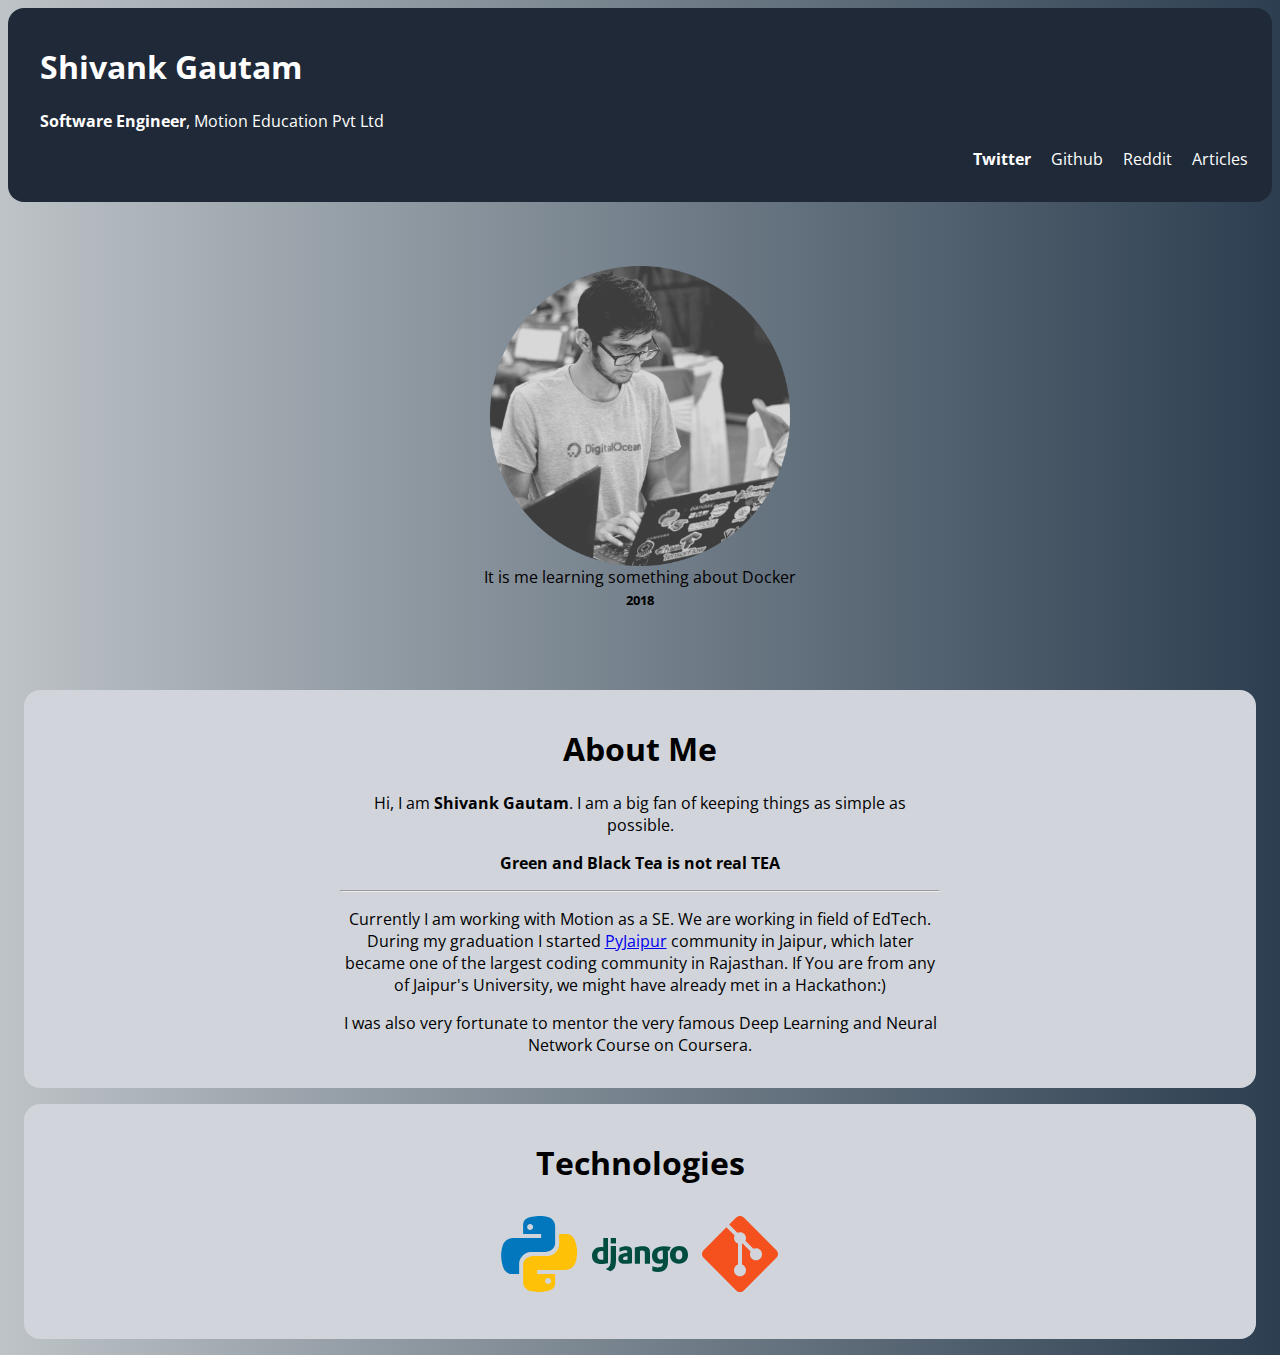
<file: index.html>
<!DOCTYPE html>
<html lang="en">
  <head>
    <meta charset="UTF-8" />
    <meta http-equiv="X-UA-Compatible" content="IE=edge" />
    <meta name="viewport" content="width=device-width, initial-scale=1.0" />
    <title>Shivank G.</title>
    <link rel="stylesheet" href="styles.css" />
  </head>

  <body>
    <div class="container navigation">
      <nav class="nav-brand">
        <div class="container container-fluid">
          <h1>Shivank Gautam</h1>
          <span
            ><strong>Software Engineer</strong>, Motion Education Pvt Ltd</span
          >
        </div>
        <ul class="nav-pills">
          <a
            class="list-item-inline link-active link primary-link"
            href="https://twitter.com/shivankgtm"
            >Twitter</a
          >
          <a
            class="list-item-inline link secondry-link"
            href="https://github.com/shivank98"
            >Github</a
          >
          <a class="list-item-inline link secondry-link" href="https://www.reddit.com/user/shivank98">Reddit</a>
          <a class="list-item-inline link secondry-link" href="https://medium.com/@shivank98">Articles</a>
        </ul>
      </nav>
    </div>

    <header class="hero">
      <img class="hero-img" src="images/shivank_pfcr.png" alt="not avalaible" />
      <span>It is me learning something about Docker</span>
      <br />
      <small><strong>2018</strong></small>
    </header>

    <section class="section">
      <div class="container container-center">
        <h1>About Me</h1>
        <p>
          Hi, I am <strong>Shivank Gautam</strong>. I am a big fan of keeping
          things as simple as possible. </p>
          <p><strong>Green and Black Tea is not real TEA</strong></p>
          <hr>
          <p>Currently I am working with Motion as a SE. We are working in field of EdTech. During my graduation I started <a href="https://pyjaipur.org">PyJaipur</a> community in Jaipur, which later became one of the largest coding community in Rajasthan. If You are from any of Jaipur's University, we might have already met in a Hackathon:)</p>
          <p>I was also very fortunate to mentor the very famous Deep Learning and Neural Network Course on Coursera.</p>
        </p>
      </div>
    </section>

    <section class="section">
      <div class="container container-section">
        <h1>Technologies</h1>

        <ul>
          <li>
            <img src="images/python-logo.svg" alt="Python" />
          </li>

          <li><img src="images/django-logo.svg" alt="" /></li>

          <li><img src="images/git-logo.svg" alt="" /></li>
        </ul>
      </div>
    </section>

    <!-- <section class="section">
      <div class="container container-center"></div>

    </section> -->
  </body>
</html>
</file>
<file: styles.css>
@import url("https://fonts.googleapis.com/css2?family=Open+Sans:wght@300&display=swap");

:root {
  --primary-color: #1f2937;
  --off-grey: #e5e7eb;
}

body {
  font-family: "Open Sans", sans-serif;
  background: linear-gradient(to right, #bdc3c7, #2c3e50);
}

.container {
  padding-left: 1rem;
  padding-right: 1rem;
}

.container-center {
  max-width: 600px;
  margin: auto;
}

.primary-link {
  background-color: var(--primary-color);
  border-radius: 0.5rem;
  color: white;
}

.link {
  text-decoration: none;
  padding: 0.5rem 1rem;
}

.secondry-link {
  border-radius: 0.5rem;
  /* border: 1px solid var(--primary-color); */
}

hr {
  margin: 1rem 0rem;
}

.list-item-inline {
  display: inline;
  padding: 0rem 0.5rem;
}

.navigation {
  background-color: var(--primary-color);
  color: white;
  padding: 1rem;
  border-bottom-left-radius: 1rem;
  border-top-left-radius: 1rem;
  border-top-right-radius: 1rem;
  border-bottom-right-radius: 1rem;
}

.navigation .link {
  color: white;
  text-align: right;
}

.nav-pills {
  text-align: right;
}

.navigation .link-active {
  font-weight: bold;
}

.hero {
  padding-top: 4rem;
  padding-bottom: 4rem;
  text-align: center;
  /* background-color: plum; */
}

.hero .hero-img {
  max-width: 300px;
  display: block;
  margin: auto;
}

.section {
  background-color: #d1d5db;
  padding: 1rem;
  border-bottom-left-radius: 1rem;
  border-top-left-radius: 1rem;
  border-top-right-radius: 1rem;
  border-bottom-right-radius: 1rem;
  margin: 1rem;
}

.section h1 {
  text-align: center;
}

.section ul {
  padding-inline-start: 0px;
}

.section ul li {
  display: inline-block;
}

.ow {
  background-color: var(--off-grey);
}

.container-section {
  text-align: center;
}

.container p {
  text-align: center;
}
</file>
